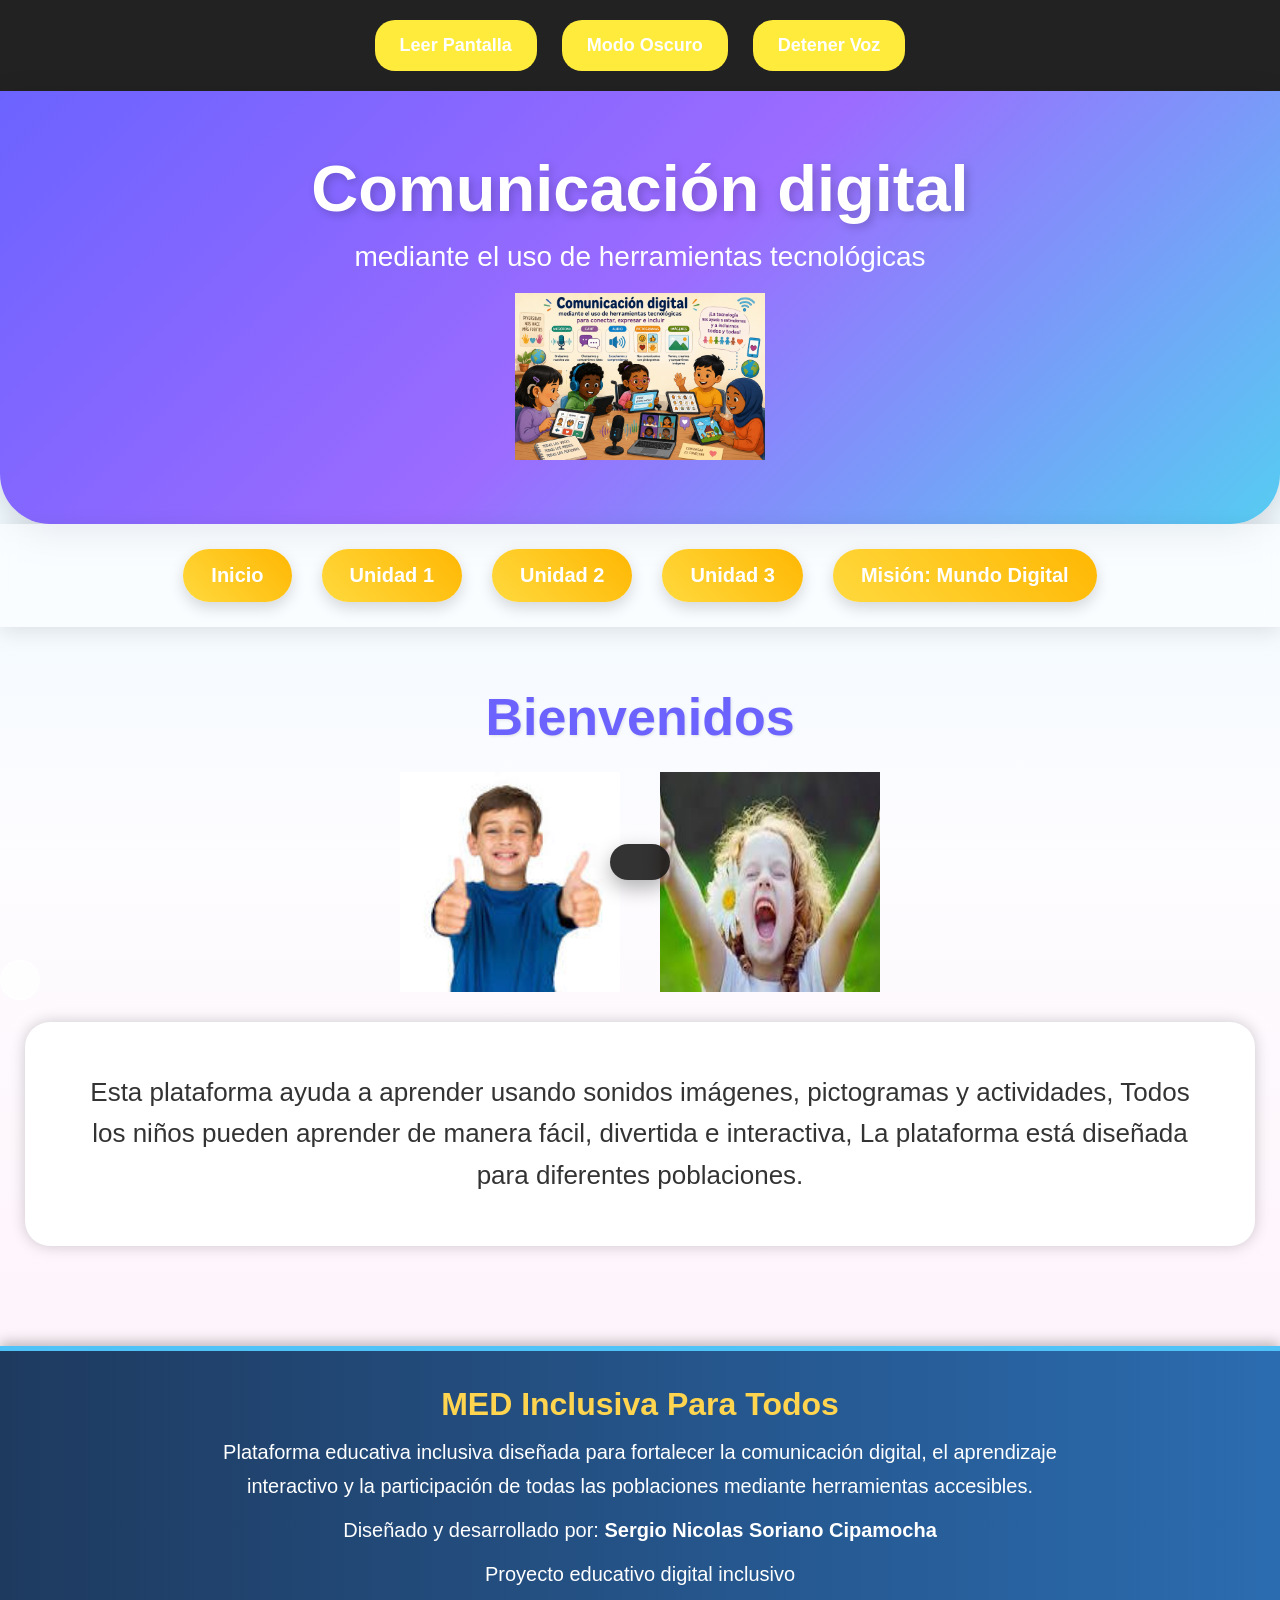
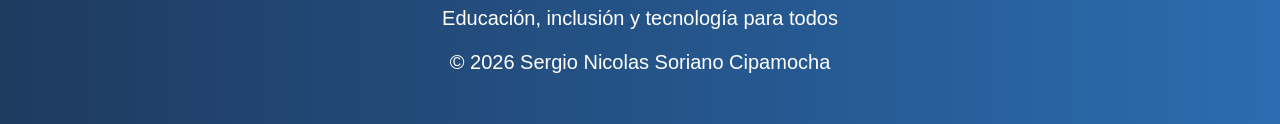
<file: index.html>
<!DOCTYPE html>
<html lang="es">

<head>

<meta charset="UTF-8">
<meta name="viewport" content="width=device-width, initial-scale=1.0">

<title>Uso Responsable de la Tecnologia </title>

<link rel="stylesheet" href="style.css">

</head>

<body>

<!-- SONIDO -->

<audio id="clickSound"
src="https://www.soundjay.com/buttons/sounds/button-3.mp3">
</audio>

<!-- SUBTITULOS -->

<div id="subtitulos"></div>

<!-- BARRA -->

<div class="barraAccesibilidad">

<button onclick="leerTodo()">
Leer Pantalla
</button>

<button onclick="modoOscuro()">
Modo Oscuro
</button>

<button onclick="detenerVoz()">
Detener Voz
</button>

</div>

<!-- BURBUJAS -->

<div class="burbujas">
<span></span>
<span></span>
<span></span>
<span></span>
<span></span>
<span></span>
</div>

<!-- HEADER -->

<header>

<h1 onmouseover="hablar('Bienvenido a la plataforma educativa ')">

Comunicación digital  

</h1>

<p class="subtitulo"
onmouseover="hablar(this.innerText)">

mediante el uso de herramientas tecnológicas

</p>

<img src="imagenes/inclusion.png"
class="personajeGrande"
onmouseover="vozNina('Hola bienvenido amigo')"
>

</header>

<!-- MENU -->

<nav>

<button onclick="mostrar('inicio')">Inicio</button>

<button onclick="mostrar('unidad1')">Unidad 1</button>

<button onclick="mostrar('unidad2')">Unidad 2</button>

<button onclick="mostrar('unidad3')">Unidad 3</button>
<button onclick="mostrar('evaluacion')"> Misión: Mundo Digital</button>


</nav>

<!-- INICIO -->

<section id="inicio" class="seccion activa">

<h2 onmouseover="hablar('Pantalla principal')">

Bienvenidos

</h2>

<div class="personajes">

<img src="imagenes/descarga.jpg"
onmouseover="vozNina('Niño feliz')"
>

<img
src="imagenes/descarga niña.jpg"
onmouseover="vozNino('Niña feliz')"
>

</div>

<div class="textoGrande">

<p onmouseover="hablar(this.innerText)">

Esta plataforma ayuda a aprender usando sonidos
imágenes, pictogramas y actividades, Todos los niños pueden aprender de manera fácil,
divertida e interactiva, La plataforma está diseñada para diferentes poblaciones.

</p>


</div>

</section>

<!-- UNIDAD 1 -->

<section id="unidad1" class="seccion">

<h2 onmouseover="hablar('Herramientas digitales')">

Herramientas Digitales

</h2>

<div class="explicacion">

<p onmouseover="hablar(this.innerText)">

Las herramientas digitales ayudan a las personas
a comunicarse usando tecnología Mediante las diferentes herramientas que tenemos a nuestra disposicion,
Podemos escribir mensajes, enviar imágenes y grabar voz y buscar informacion .

</p>


<div class="tarjetas">

<!-- MICROFONO -->

<div class="tarjeta"

onmouseover="hablar('El micrófono sirve para grabar sonidos y voces. Ayuda a hablar en clases virtuales y llamadas. También ayuda a niños que prefieren hablar en vez de escribir.')">
<h3>MICRÓFONO</h3>
<img src="imagenes/microfono.jpg">



<p>

El micrófono sirve para grabar sonidos y voces.

</p>

<p>

Ayuda a hablar en clases virtuales y llamadas.

</p>

<p>

También ayuda a niños que prefieren hablar en vez de escribir.

</p>

</div>

<!-- CHAT -->

<div class="tarjeta"

onmouseover="hablar('El chat permite escribir mensajes usando internet, Ayuda a hablar con profesores y compañeros, También sirve para compartir ideas y aprender.')">
<h3>CHAT</h3>
<img src="imagenes/download-removebg-preview.png">



<p>

El chat permite escribir mensajes usando internet.

</p>

<p>

Ayuda a hablar con profesores y compañeros.

</p>

<p>

También sirve para compartir ideas y aprender.

</p>

</div>

<!-- IMAGEN -->

<div class="tarjeta"

onmouseover="hablar('Las imágenes ayudan a comunicar emociones e ideas, Muchas personas aprenden mejor viendo dibujos y colores, Las imágenes hacen el aprendizaje más divertido..')">

<h3>IMAGEN</h3>
<img src="imagenes/imagenes.jpg">


<p>

Las imágenes ayudan a comunicar emociones e ideas.

</p>

<p>

Muchas personas aprenden mejor viendo dibujos y colores.

</p>

<p>

Las imágenes hacen el aprendizaje más divertido.

</p>

</div>

<!-- AUDIO -->

<div class="tarjeta"

onmouseover="hablar('El audio permite escuchar música, voces y sonidos, Ayuda a niños con discapacidad visual, XºTambién mejora la atención y la comprensión..')">

<h3>AUDIO</h3>
<img src="imagenes/audio.png">


<p>

El audio permite escuchar música, voces y sonidos.

</p>

<p>

Ayuda a niños con discapacidad visual.

</p>

<p>

También mejora la atención y la comprensión.

</p>

</div>

<!-- PICTOGRAMAS -->

<div class="tarjeta"

onmouseover="hablar('Los pictogramas usan dibujos para comunicar ideas, Ayudan a expresar emociones y necesidades, Facilitan la comunicación para todos..')">
<h3>PICTOGRAMAS</h3>
<img src="imagenes/pictogramas.jpg">



<p>

Los pictogramas usan dibujos para comunicar ideas.

</p>

<p>

Ayudan a expresar emociones y necesidades.

</p>

<p>

Facilitan la comunicación para todos.

</p>

</div>

</div>
<div class="actividadCompleta"></div>

<div>

<h2 onmouseover="hablar('Actividad inclusiva')">
Actividad Inclusiva
</h2>

</div>

<div class="instrucciones bonita">

<h4 onmouseover="hablar('Instrucciones')">
 INSTRUCCIONES
</h4>

<ol class="listaBonita">

<li onmouseover="hablar(this.innerText)">
Escucha la pregunta.
</li>

<li onmouseover="hablar(this.innerText)">
Responde usando botones, pictogramas o escribiendo.
</li>

<li onmouseover="hablar(this.innerText)">
Todas las formas funcionan.
</li>

<li onmouseover="hablar(this.innerText)">
Escucha la respuesta y aprende.
</li>

</ol>

</div>

<!-- PREGUNTA 1 -->

<div class="situacion bonita">

<h3> Pregunta 1</h3>

<p>
¿Qué herramienta sirve para grabar la voz?
</p>

<div class="botonesActividad">

<button onclick="validarP1('microfono')">
 Micrófono
</button>

<button onclick="validarP1('imagen')">
 Imagen
</button>

<button onclick="validarP1('chat')">
 Chat
</button>

</div>

<div class="pictogramasMini">

<button onclick="validarP1('microfono')">
<img src="imagenes/micro.jpg">
<p>Micrófono</p>
</button>

<button onclick="validarP1('imagen')">
<img src="imagenes/image.png">
<p>Imagen</p>
</button>

<button onclick="validarP1('chat')">
<img src="imagenes/chat.jpg">
<p>Chat</p>
</button>

</div>

<div class="chatBox">

<input type="text" id="p1"
placeholder="Escribe tu respuesta">

<button onclick="textoP1()">
Enviar
</button>

</div>

<div id="rp1"></div>

</div>

<!-- PREGUNTA 2 -->

<div class="situacion bonita">

<h3>Pregunta 2</h3>

<p>
¿Qué herramienta sirve para escribir mensajes?
</p>

<div class="botonesActividad">

<button onclick="validarP2('audio')">
 Audio
</button>

<button onclick="validarP2('chat')">
 Chat
</button>

<button onclick="validarP2('microfono')">
 Micrófono
</button>

</div>

<div class="pictogramasMini">

<button onclick="validarP2('audio')">
<img src="imagenes/audio niño.jpg">
<p>Audio</p>
</button>

<button onclick="validarP2('chat')">
<img src="imagenes/chat.jpg">
<p>Chat</p>
</button>

<button onclick="validarP2('microfono')">
<img src="imagenes/micro.jpg">
<p>Micrófono</p>
</button>

</div>

<div class="chatBox">

<input type="text" id="p2"
placeholder="Escribe tu respuesta">

<button onclick="textoP2()">
Enviar
</button>

</div>

<div id="rp2"></div>

</div>

<!-- PREGUNTA 3 -->

<div class="situacion bonita">

<h3> Pregunta 3</h3>

<p>
¿Qué ayuda a comunicar ideas usando dibujos?
</p>

<div class="botonesActividad">

<button onclick="validarP3('pictogramas')">
 Pictogramas
</button>

<button onclick="validarP3('chat')">
Chat
</button>

<button onclick="validarP3('audio')">
 Audio
</button>

</div>

<div class="pictogramasMini">

<button onclick="validarP3('pictogramas')">
<img src="imagenes/picto.jpg">
<p>Pictogramas</p>
</button>

<button onclick="validarP3('chat')">
<img src="imagenes/chat.jpg">
<p>Chat</p>
</button>

<button onclick="validarP3('audio')">
<img src="imagenes/audio niño.jpg">
<p>Audio</p>
</button>

</div>

<div class="chatBox">

<input type="text" id="p3"
placeholder="Escribe tu respuesta">

<button onclick="textoP3()">
Enviar
</button>

</div>

<div id="rp3"></div>

</div>

<!-- PREGUNTA 4 -->

<div class="situacion bonita">

<h3> Pregunta 4</h3>

<p>
¿Qué herramienta ayuda a escuchar sonidos?
</p>

<div class="botonesActividad">

<button onclick="validarP4('imagen')">
 Imagen
</button>

<button onclick="validarP4('audio')">
 Audio
</button>

<button onclick="validarP4('chat')">
 Chat
</button>

</div>

<div class="pictogramasMini">

<button onclick="validarP4('imagen')">
<img src="imagenes/image.png">
<p>Imagen</p>
</button>

<button onclick="validarP4('audio')">
<img src="imagenes/audio niño.jpg">
<p>Audio</p>
</button>

<button onclick="validarP4('chat')">
<img src="imagenes/chat.jpg">
<p>Chat</p>
</button>

</div>

<div class="chatBox">

<input type="text" id="p4"
placeholder="Escribe tu respuesta">

<button onclick="textoP4()">
Enviar
</button>

</div>

<div id="rp4"></div>

</div>


</section>

<!-- UNIDAD 2 -->
<section id="unidad2" class="seccion">

<!--  EXPLICACIÓN  -->
<div class="card bonita">

<h3> ¿Qué es la comunicación digital?</h3>

<p onmouseover="hablar(this.innerText)">
La comunicación digital es la forma en que nos expresamos usando tecnología como celulares, computadores o tabletas.

Podemos comunicarnos con texto, imágenes, audios  o pictogramas.

Es importante crear mensajes claros, respetuosos y con sentido para que otras personas nos entiendan.
</p>

</div>

<!--  INSTRUCCIONES  -->
<div class="card instrucciones">

<h4> INSTRUCCIONES</h4>

<ol class="listaBonita">

<li onmouseover="hablar(this.innerText)">
Lee la explicación del tema.
</li>

<li onmouseover="hablar(this.innerText)">
Construye tu mensaje con texto, botones o pictogramas.
</li>

<li onmouseover="hablar(this.innerText)">
Tu mensaje debe tener sentido completo.
</li>

<li onmouseover="hablar(this.innerText)">
Presiona enviar para ver si es correcto.
</li>

</ol>

</div>

<!-- SITUACIÓN 1 -->
<div class="card bonita situacion" id="caja1">

<h3>Situación 1</h3>

<p>
Andrés quiere mandarle un saludo a su amigo y saber si ya comió.
¿Puedes ayudarle a escribir el mensaje?
</p>

<input type="text" id="mensaje2_1" placeholder="Escribe tu mensaje">

<button onclick="enviarMensaje2_1()">Enviar</button>

<div id="res2_1" class="resultado"></div>

<h4>🎮 Botones</h4>

<button onclick="agregarTexto2_1('hola ')">Hola</button>
<button onclick="agregarTexto2_1('amigo ')">Amigo</button>
<button onclick="agregarTexto2_1('ya comiste ')">Ya comiste</button>

<h4> Pictogramas</h4>

<img src="imagenes/hola.jpg"
onclick="agregarTexto2_1('hola ')" width="100">

<img src="imagenes/amigos.png"
onclick="agregarTexto2_1('amigo ')" width="100">

<img src="imagenes/comer.jpg"
onclick="agregarTexto2_1('ya comiste ')" width="100">

</div>


<!-- SITUACIÓN 2 -->
<div class="card bonita situacion" id="caja2">

<h3>Situación 2</h3>

<p>
Debes invitar a tu grupo a participar en una actividad.
¿Cómo lo harías?
</p>

<input type="text" id="mensaje2_2" placeholder="Escribe tu mensaje">

<button onclick="enviarMensaje2_2()">Enviar</button>

<div id="res2_2" class="resultado"></div>

<h4>🎮 Botones</h4>

<button onclick="agregarTexto2_2('los invito ')">Los invito</button>

<button onclick="agregarTexto2_2('a participar ')">
A participar
</button>

<button onclick="agregarTexto2_2('en la actividad ')">
En la actividad
</button>

<h4> Pictogramas</h4>

<img src="imagenes/invito.png"
onclick="agregarTexto2_2('los invito ')" width="100">

<img src="imagenes/participar.png"
onclick="agregarTexto2_2('a participar ')" width="100">

<img src="imagenes/actividad.jpg"
onclick="agregarTexto2_2('en la actividad ')" width="100">

</div>


<!-- SITUACIÓN 3 -->
<div class="card bonita situacion" id="caja3">

<h3>Situación 3</h3>

<p>
Tu compañero está triste porque no entiende una actividad en línea.
¿Cómo le escribirías un mensaje amable?
</p>

<input type="text"
id="mensaje2_3"
placeholder="Escribe tu mensaje">

<button onclick="enviarMensaje2_3()">
Enviar
</button>

<div id="res2_3" class="resultado"></div>

<h4> Botones</h4>

<button onclick="agregarTexto2_3('hola ')">
Hola
</button>

<button onclick="agregarTexto2_3('yo te ayudo ')">
Yo te ayudo
</button>

<button onclick="agregarTexto2_3('podemos aprender juntos ')">
Aprender juntos
</button>

<button onclick="agregarTexto2_3('animo ')">
Ánimo
</button>

<h4>Pictogramas</h4>

<img src="imagenes/hola.jpg"
onclick="agregarTexto2_3('hola ')" width="100">

<img src="imagenes/ayuda.jpg"
onclick="agregarTexto2_3('yo te ayudo ')" width="100">

<img src="imagenes/amigos.png"
onclick="agregarTexto2_3('podemos aprender juntos ')" width="100">

<img src="imagenes/animo.png"
onclick="agregarTexto2_3('animo ')" width="100">

</div>

</section>


<!-- UNIDAD 3 -->

<section id="unidad3" class="seccion">

<div class="explicacion bonita">

<h3>¿Qué es la comunicación segura?</h3>

<p onmouseover="hablar(this.innerText)">

La comunicación segura significa usar la tecnología con cuidado, respeto y responsabilidad.

Cuando usamos internet, chats o redes digitales podemos aprender, jugar y hablar con otras personas.

Sin embargo, también debemos proteger nuestra información y pensar antes de compartir mensajes, imágenes o datos personales.

</p>

<p onmouseover="hablar(this.innerText)">

Cada persona se comunica de manera diferente.

Algunas personas usan palabras, otras pictogramas, imágenes o audios.

Por eso debemos crear espacios digitales donde todos puedan participar y sentirse seguros.

</p>

</div>

<!-- TARJETAS -->

<div class="tarjetas">

<div class="tarjeta seguridad"
onmouseover="hablar('Hablar con respeto ayuda a convivir mejor y a tener una buena comunicación con otras personas, Usar palabras amables permite expresar ideas y emociones sin lastimar a los demás, favoreciendo la amistad, el respeto y la convivencia en todos los espacios.')">

<img src="imagenes/respetoo.png">

<h3>RESPETO</h3>

<p>

Hablar con respeto ayuda a convivir mejor y a tener una buena comunicación con otras personas. 
Usar palabras amables permite expresar ideas y emociones sin lastimar a los demás, 
favoreciendo la amistad, el respeto y la convivencia en todos los espacios.

</p>

</div>

<div class="tarjeta seguridad"
onmouseover="hablar('Escuchar y comprender ayudó a entender mejor a las demás personas y fortaleció la comunicación, Prestar atención y respetar las opiniones de otros evitó conflictos y favoreció una convivencia positiva.')">

<img src="imagenes/escuchar.jpg">

<h3>ESCUCHAR</h3>

<p>

Escuchar y comprender ayudó a entender mejor a las demás personas y fortaleció la comunicación.
Prestar atención y respetar las opiniones de otros evitó conflictos y favoreció una convivencia positiva.

</p>

</div>

<div class="tarjeta seguridad"
onmouseover="hablar('Cuidar la privacidad es importante.')">

<img src="imagenes/privacidad.png">

<h3>PRIVACIDAD</h3>

<p>

No compartir datos personales ayudó a proteger la privacidad y la seguridad en internet.
Cuidar información como nombres, contraseñas o direcciones evitó riesgos y permitió una comunicación digital más segura.


</p>

</div>

<div class="tarjeta seguridad"
onmouseover="hablar('Pedir ayuda es una decisión inteligente.')">

<img src="imagenes/ayuda.jpg">

<h3>AYUDA</h3>

<p>

Pedir ayuda ayudó a proteger y orientar en situaciones difíciles o desconocidas.
Buscar apoyo y orientación permitió tomar mejores decisiones y fortaleció la seguridad y la comunicación.


</p>

</div>

</div>

<!-- CONSEJOS -->

<div class="instrucciones bonita">

<h4
onmouseover="hablar('Consejos para comunicarse de forma segura')">

 Consejos para comunicarse de forma segura

</h4>

<ol class="listaBonita">

<li onmouseover="hablar(this.innerText)">
Habla con respeto y escucha a los demás.
</li>

<li onmouseover="hablar(this.innerText)">
No compartas información personal.
</li>

<li onmouseover="hablar(this.innerText)">
Pregunta a un adulto si algo te preocupa.
</li>

<li onmouseover="hablar(this.innerText)">
Piensa antes de enviar mensajes o imágenes.
</li>

<li onmouseover="hablar(this.innerText)">
Respeta las diferentes formas de comunicación.
</li>

</ol>

</div>

<!-- ACTIVIDAD -->

<div class="actividadCompleta bonita">

<h2
onmouseover="hablar('Actividad inclusiva de comunicación segura')">

 Actividad Inclusiva

</h2>

<!-- INSTRUCCIONES -->

<div class="situacion bonita">

<h3 onmouseover="hablar('Instrucciones')">

 Instrucciones

</h3>

<ol class="listaBonita">

<li onmouseover="hablar(this.innerText)">
Primero escucha o lee la situación.
</li>

<li onmouseover="hablar(this.innerText)">
Segundo responde como prefieras.
</li>

<li onmouseover="hablar(this.innerText)">
Puedes usar botones, pictogramas o escribir.
</li>

<li onmouseover="hablar(this.innerText)">
Todas las respuestas funcionan.
</li>

</ol>

</div>

<!-- SITUACION 1 -->

<div class="situacion bonita">

<h3 onmouseover="hablar(this.innerText)">
 Situación 1
</h3>

<p onmouseover="hablar(this.innerText)">

Un desconocido pide tu contraseña.

¿Qué debes hacer?

</p>

<!-- BOTONES -->

<div class="botonesActividad">

<button onclick="validarS1('nocompartir')">
No compartir
</button>

<button onclick="validarS1('compartir')">
 Compartir
</button>

</div>

<!-- PICTOGRAMAS -->

<div class="pictogramasMini">

<button onclick="validarS1('nocompartir')">
<img src="imagenes/no compartir.png" width="100">
</button>

<button onclick="validarS1('compartir')">
<img src="imagenes/compartir.png" width="100">
</button>

</div>

<!-- ESCRIBIR -->

<div class="chatBox">

<input
type="text"
id="s1"
placeholder="Escribe tu respuesta">

<button onclick="validarTexto1()">
Enviar
</button>

</div>

<div id="r1"></div>

</div>

<!-- SITUACION 2 -->

<div class="situacion bonita">

<h3 onmouseover="hablar(this.innerText)">
 Situación 2
</h3>

<p onmouseover="hablar(this.innerText)">

Un compañero recibe mensajes ofensivos.

¿Qué puedes hacer?

</p>

<div class="botonesActividad">

<button onclick="validarS2('ayudar')">
Ayuda 
</button>

<button onclick="validarS2('burlarse')">
 Burlarse
</button>

</div>

<div class="pictogramasMini">

<button onclick="validarS2('ayudar')">
    <img src="imagenes/ayuda.jpg" width="100">
</button>

<button onclick="validarS2('burlarse')">
<img src="imagenes/burlarse.png" width="100">
</button>

</div>

<div class="chatBox">

<input
type="text"
id="s2"
placeholder="Escribe tu respuesta">

<button onclick="validarTexto2()">
Enviar
</button>

</div>

<div id="r2"></div>

</div>

<!-- SITUACION 3 -->

<div class="situacion bonita">

<h3 onmouseover="hablar(this.innerText)">
 Situación 3
</h3>

<p onmouseover="hablar(this.innerText)">

Una página pide fotografías y dirección.

¿Qué haces?

</p>

<div class="botonesActividad">

<button onclick="validarS3('ayuda')">
 Pedir ayuda
</button>

<button onclick="validarS3('datos')">
 Enviar datos
</button>

</div>

<div class="pictogramasMini">

<button onclick="validarS3('ayuda')">
<img src="imagenes/pedir ayuda.png" width="100">
</button>

<button onclick="validarS3('datos')">
<img src="imagenes/enviar datos.jpg" width="100">
</button>

</div>

<div class="chatBox">

<input
type="text"
id="s3"
placeholder="Escribe tu respuesta">

<button onclick="validarTexto3()">
Enviar
</button>

</div>

<div id="r3"></div>

</div>

</div>
</section>
<!--  MISIÓN: MUNDO DIGITAL -->

<section id="evaluacion" class="seccion">

<h2 onmouseover="hablar('Bienvenido a la misión del mundo digital')">
 MISIÓN: MUNDO DIGITAL
</h2>

<div class="explicacion bonita">

<p>
Usa botones, pictogramas o escribe tus respuestas para avanzar.
Cada decisión cambia tu progreso.
</p>

</div>

<!-- PROGRESO -->
<div class="progresoBox">
<p>Progreso de la misión</p>

<div class="progreso">
<div id="barraProgreso"></div>
</div>

<p id="estadoMision">Misión 0 / 6 completadas</p>
</div>

<!-- 🎮 MISIÓN 1 -->
<div class="situacion bonita" id="m1">
<button class="resetBtn" onclick="reiniciarMision(1)"> Reiniciar misión</button>
<div class="reiniciobox">
    <button onclick="reiniciarMision(1)">
    <img src="imagenes/reinicio.jpg" width="50">
</button>
</div>
<h3> MISIÓN 1: Comunicación</h3>
<h1>¿Qué herramienta usas para comunicarte en línea?</h1>

<button onclick="mision(1,'microfono')"> Micrófono</button>
<button onclick="mision(1,'chat')"> Chat</button>
<button onclick="mision(1,'imagen')"> Imagen</button>

<!--  PICTOGRAMAS -->
<div class="pictogramaBox">
<button onclick="mision(1,'chat')">
    <img src="imagenes/chatpic.png" width="100">
</button>
<button onclick="mision(1,'microfono')">
    <img src="imagenes/micro.jpg" width="100">
</button>
<button onclick="mision(1,'imagen')">
    <img src="imagenes/image.png" width="100">
</button>
</div>

<div class="chatBox">
<input id="t1" placeholder="Escribe tu respuesta">
<button onclick="textoMision(1)">Enviar</button>
</div>

</div>

<!--  MISIÓN 2 -->
<div class="situacion bonita" id="m2">
<button class="resetBtn" onclick="reiniciarMision(1)"> Reiniciar misión
</button>
<div class="reiniciobox">
    <button onclick="reiniciarMision(1)">
    <img src="imagenes/reinicio.jpg" width="50">
</button>
</div>
<h3> MISIÓN 2: Seguridad</h3>
<h1>Un desconocido pide tu contraseña. ¿Qué haces?</h1>

<button onclick="mision(2,'no')"> No compartir</button>
<button onclick="mision(2,'si')"> Compartir</button>

<div class="pictogramaBox">

<button onclick="mision(2,'no')">
    <img src="imagenes/no.png" width="100">
</button>
<button onclick="mision(2,'si')">
    <img src="imagenes/si.png" width="120">
</button>
</div>

<div class="chatBox">
<input id="t2" placeholder="Escribe tu respuesta">
<button onclick="textoMision(2)">Enviar</button>
</div>

</div>

<!-- MISIÓN 3 -->
<div class="situacion bonita" id="m3">
<button class="resetBtn" onclick="reiniciarMision(1)">Reiniciar misión</button>
<div class="reiniciobox">
    <button onclick="reiniciarMision(1)">
    <img src="imagenes/reinicio.jpg" width="50">
</button>
</div>
<h3>MISIÓN 3: Inclusión</h3>
<h1>¿Qué ayuda a comunicar ideas con dibujos?</h1>

<button onclick="mision(3,'pictogramas')"> Pictogramas</button>
<button onclick="mision(3,'audio')"> Audio</button>

<div class="pictogramaBox">

<button onclick="mision(3,'pictogramas')">
    <img src="imagenes/picto.jpg" width="100">
</button>
</button>
<button onclick="mision(3,'audio')">
    <img src="imagenes/audio niño.jpg" width="100">
</button>   
</button>
</div>

<div class="chatBox">
<input id="t3" placeholder="Escribe tu respuesta">
<button onclick="textoMision(3)">Enviar</button>
</div>

</div>

<!-- 🎮 MISIÓN 4 -->
<div class="situacion bonita" id="m4">
<button class="resetBtn" onclick="reiniciarMision(1)"> Reiniciar misión</button>
<div class="reiniciobox">
    <button onclick="reiniciarMision(1)">
    <img src="imagenes/reinicio.jpg" width="50">
</button>
</div>
<h3> MISIÓN 4: Fake News</h3>
<h1>¿Qué haces si ves una noticia sospechosa?</h1>

<button onclick="mision(4,'verificar')"> Verificar</button>
<button onclick="mision(4,'compartir')"> Compartir</button>

<div class="pictogramaBox">

<button onclick="mision(4,'verificar')">
    <img src="imagenes/mirar.jpg" width="100">
</button>
<button onclick="mision(4,'compartir')">
    <img src="imagenes/compartir.png" width="100">
</button>
</div>

<div class="chatBox">
<input id="t4" placeholder="Escribe tu respuesta">
<button onclick="textoMision(4)">Enviar</button>
</div>

</div>

<!-- 🎮MISIÓN 5 -->
<div class="situacion bonita" id="m5">
<button class="resetBtn" onclick="reiniciarMision(1)"> Reiniciar misión</button>
<div class="reiniciobox">
    <button onclick="reiniciarMision(1)">
    <img src="imagenes/reinicio.jpg" width="50">
</button>
</div>
<h3> MISIÓN 5: Privacidad</h3>
<h1>¿Cómo proteges tu información en redes?</h1>

<button onclick="mision(5,'configurar_privacidad')">Privacidad</button>
<button onclick="mision(5,'publicar_todo')">🌍 Público</button>

<div class="pictogramaBox">

<button onclick="mision(5,'configurar_privacidad')">
<img src="imagenes/privacidad.png" width="100">
</button>
<button onclick="mision(5,'publicar_todo')">
<img src="imagenes/publicar.png" width="100">
</button>
</div>

<div class="chatBox">
<input id="t5" placeholder="Escribe tu respuesta">
<button onclick="textoMision(5)">Enviar</button>
</div>

</div>

<!-- 🎮 MISIÓN 6 -->
<div class="situacion bonita" id="m6">
<button class="resetBtn" onclick="reiniciarMision(1)"> Reiniciar misión</button>
<div class="reiniciobox">
    <button onclick="reiniciarMision(1)">
    <img src="imagenes/reinicio.jpg" width="50">
</button>
</div>
<h3> MISIÓN 6: Ética Digital</h3>
<h1>¿Cómo actúas con otros en internet?</h1>

<button onclick="mision(6,'respetar')"> Respetar</button>
<button onclick="mision(6,'burlarse')"> Burlarse</button>

<div class="pictogramaBox">

<button onclick="mision(6,'respetar')">
<img src="imagenes/respetoo.png" width="100">
</button>
<button onclick="mision(6,'burlarse')">
<img src="imagenes/burlarse.png" width="100">
</button>
</div>

<div class="chatBox">
<input id="t6" placeholder="Escribe tu respuesta">
<button onclick="textoMision(6)">Enviar</button>
</div>

</div>

<!-- FINAL -->
<div id="finalJuego" class="bonita"></div>

</section>
<footer class="footerBonito"
tabindex="0"
onmouseover="hablar('Gracias por visitar MED Inclusiva Para Todos. Plataforma educativa inclusiva creada por Sergio Nicolas Soriano Cipamocha para apoyar el aprendizaje y la comunicación digital accesible.')">

<div class="footerContenido">

<h3>
 MED Inclusiva Para Todos
</h3>

<p>
Plataforma educativa inclusiva diseñada para fortalecer
la comunicación digital, el aprendizaje interactivo y la participación
de todas las poblaciones mediante herramientas accesibles.
</p>

<p>
 Diseñado y desarrollado por:
<b>Sergio Nicolas Soriano Cipamocha</b>
</p>

<p>
 Proyecto educativo digital inclusivo
</p>

<p>
 Educación, inclusión y tecnología para todos
</p>

<p>
© 2026 Sergio Nicolas Soriano Cipamocha
</p>

</div>

</footer>

<script src="script.js"></script>

</body>

</html>
</file>
<file: style.css>
*{
margin:0;
padding:0;
box-sizing:border-box;
}

body{
font-family:Arial,sans-serif;
background:linear-gradient(to bottom,#dff6ff,#ffffff);
overflow-x:hidden;
color:#222;
}

/* BARRA */

.barraAccesibilidad{
display:flex;
justify-content:center;
gap:15px;
background:#222;
padding:15px;
flex-wrap:wrap;
}

.barraAccesibilidad button{
padding:15px 25px;
border:none;
border-radius:20px;
background:#ffeb3b;
font-size:18px;
cursor:pointer;
font-weight:bold;
}

/* HEADER */

header{
background:linear-gradient(45deg,#6a5acd,#8a2be2);
color:white;
text-align:center;
padding:50px;
}

header h1{
font-size:60px;
animation:flotar 3s infinite;
}

.subtitulo{
font-size:28px;
margin-top:20px;
}

.personajeGrande{
width:250px;
margin-top:20px;
animation:girar 5s infinite;
}

/* MENU */

nav{
display:flex;
justify-content:center;
gap:20px;
background:#483d8b;
padding:20px;
flex-wrap:wrap;
}

nav button{
padding:15px 25px;
border:none;
border-radius:20px;
background:#ffeb3b;
font-size:20px;
cursor:pointer;
font-weight:bold;
}

/* SECCIONES */

.seccion{
display:none;
padding:50px 20px;
text-align:center;
}

.activa{
display:block;
}

h2{
font-size:50px;
margin-bottom:30px;
color:#483d8b;
}

/* PERSONAJES */

.personajes{
display:flex;
justify-content:center;
gap:40px;
flex-wrap:wrap;
}

.personajes img{
width:220px;
transition:0.4s;
}

.personajes img:hover{
transform:scale(1.1);
}

/* TEXTOS */

.textoGrande,
.explicacion{
background:white;
padding:30px;
border-radius:25px;
box-shadow:0 0 15px rgba(0,0,0,0.2);
margin-top:30px;
}

.textoGrande p,
.explicacion p{
font-size:26px;
margin:20px;
line-height:1.6;
}

/* TARJETAS */

.tarjetas{
display:flex;
justify-content:center;
gap:30px;
flex-wrap:wrap;
margin-top:30px;
}

.tarjeta{
width:300px;
background:white;
padding:30px;
border-radius:25px;
box-shadow:0 0 15px rgba(0,0,0,0.2);
transition:0.4s;
cursor:pointer;
}

.tarjeta:hover{
transform:translateY(-10px);
}

.tarjeta img{
width:140px;
margin-bottom:20px;
}

.tarjeta h3{
font-size:30px;
margin-bottom:15px;
}

.tarjeta p{
font-size:22px;
}

/* ACTIVIDADES */

.actividad{
background:white;
padding:30px;
border-radius:25px;
margin-top:40px;
box-shadow:0 0 15px rgba(0,0,0,0.2);
}

.actividad p{
font-size:25px;
margin:20px;
}

.actividad button{
padding:15px 25px;
margin:10px;
border:none;
border-radius:20px;
background:#87ceeb;
font-size:20px;
cursor:pointer;
}

/* CHAT */

.chatBox{
margin-top:30px;
}

input{
width:350px;
padding:18px;
border-radius:20px;
border:2px solid gray;
font-size:22px;
}

.chatBox button{
padding:18px 25px;
border:none;
border-radius:20px;
background:#4caf50;
color:white;
font-size:22px;
cursor:pointer;
}

#mensajes{
margin:auto;
margin-top:30px;
width:70%;
min-height:150px;
background:white;
padding:20px;
border-radius:25px;
box-shadow:0 0 15px rgba(0,0,0,0.2);
}

/* PICTOGRAMAS */

.pictogramasMini{
margin-top:30px;
}

.pictogramasMini button{
padding:18px 25px;
margin:10px;
border:none;
border-radius:20px;
background:#ffeb3b;
font-size:22px;
cursor:pointer;
}

/* JUEGOS */

.juego{
background:white;
padding:30px;
border-radius:25px;
margin-top:40px;
}

.juego button{
padding:20px;
margin:15px;
border:none;
border-radius:20px;
font-size:28px;
cursor:pointer;
}

.rojo{
background:red;
color:white;
}

.azul{
background:blue;
color:white;
}

.verde{
background:green;
color:white;
}

/* PICTOGRAMAS */

.gridPictogramas{
display:grid;
grid-template-columns:repeat(auto-fit,minmax(220px,1fr));
gap:30px;
margin-top:40px;
}

.picto{
background:white;
padding:30px;
border-radius:25px;
box-shadow:0 0 15px rgba(0,0,0,0.2);
}

.picto img{
width:120px;
}

.picto p{
font-size:24px;
margin-top:15px;
}

/* SENSORIAL */

.relajante{
background:linear-gradient(45deg,#b2ebf2,#e1bee7);
animation:respirar 4s infinite;
}

/* SUBTITULOS */

#subtitulos{
position:fixed;
bottom:20px;
left:50%;
transform:translateX(-50%);
background:black;
color:white;
padding:15px 25px;
border-radius:20px;
font-size:24px;
z-index:9999;
}

/* FOOTER */

footer{
background:#6a5acd;
color:white;
text-align:center;
padding:30px;
font-size:30px;
margin-top:50px;
}

/* BURBUJAS */

.burbujas span{
position:absolute;
bottom:-100px;
width:40px;
height:40px;
background:rgba(255,255,255,0.5);
border-radius:50%;
animation:subir 10s infinite;
}

/* ANIMACIONES */

@keyframes subir{
0%{
transform:translateY(0);
opacity:0;
}
50%{
opacity:1;
}
100%{
transform:translateY(-1200px);
opacity:0;
}
}

@keyframes girar{
0%{transform:rotate(0);}
50%{transform:rotate(5deg);}
100%{transform:rotate(0);}
}

@keyframes flotar{
0%{transform:translateY(0);}
50%{transform:translateY(-10px);}
100%{transform:translateY(0);}
}

@keyframes respirar{
0%{transform:scale(1);}
50%{transform:scale(1.03);}
100%{transform:scale(1);}
}

.dark{
background:#121212;
color:white;
}
/* FUENTE */

@import url('https://fonts.googleapis.com/css2?family=Nunito:wght@400;700;900&display=swap');

*{
margin:0;
padding:0;
box-sizing:border-box;
}

body{
font-family:'Nunito',sans-serif;
background:linear-gradient(180deg,#dff6ff,#fdfcff,#ffeef8);
overflow-x:hidden;
color:#333;
}

/* HEADER */

header{
background:linear-gradient(135deg,#6c63ff,#9c6bff,#56ccf2);
padding:60px 20px;
text-align:center;
border-radius:0 0 50px 50px;
box-shadow:0 8px 30px rgba(0,0,0,.15);
}

header h1{
font-size:65px;
color:white;
font-weight:900;
text-shadow:3px 3px 10px rgba(0,0,0,.2);
animation:flotar 3s infinite;
}

.subtitulo{
font-size:28px;
color:white;
margin-top:15px;
}

/* MENU */

nav{
display:flex;
justify-content:center;
gap:20px;
padding:20px;
flex-wrap:wrap;
background:rgba(255,255,255,.5);
backdrop-filter:blur(10px);
position:sticky;
top:0;
z-index:999;
box-shadow:0 5px 20px rgba(0,0,0,.1);
}

nav button{
border:none;
padding:15px 28px;
border-radius:30px;
background:linear-gradient(45deg,#ffd93d,#ffb703);
font-size:20px;
font-weight:bold;
cursor:pointer;
transition:.4s;
box-shadow:0 6px 15px rgba(0,0,0,.15);
}

nav button:hover{
transform:translateY(-4px) scale(1.05);
background:linear-gradient(45deg,#ffcc00,#ff9800);
}

/* TITULOS */

h2{
font-size:52px;
color:#6c63ff;
margin-bottom:25px;
text-shadow:1px 1px 3px rgba(0,0,0,.1);
}

/* SECCIONES */

.seccion{
display:none;
padding:60px 25px;
text-align:center;
animation:fade .8s;
}

.activa{
display:block;
}

@keyframes fade{
from{
opacity:0;
transform:translateY(30px);
}
to{
opacity:1;
transform:translateY(0);
}
}

/* CAJAS */

.explicacion,
.situacion,
.instrucciones,
.actividadCompleta,
.retoDigital{
background:rgba(255,255,255,.85);
backdrop-filter:blur(10px);
padding:35px;
border-radius:35px;
margin:30px auto;
width:90%;
box-shadow:0 10px 30px rgba(0,0,0,.1);
border:3px solid rgba(255,255,255,.5);
}

.explicacion p,
.situacion p,
.instrucciones p,
.retoDigital p{
font-size:26px;
line-height:1.8;
}

/* TARJETAS */

.tarjetas{
display:flex;
justify-content:center;
gap:30px;
flex-wrap:wrap;
margin-top:40px;
}

.tarjeta{
width:320px;
background:white;
padding:30px;
border-radius:35px;
box-shadow:0 15px 30px rgba(0,0,0,.12);
transition:.5s;
cursor:pointer;
border:4px solid transparent;
}

.tarjeta:hover{
transform:translateY(-12px) rotate(1deg);
border-color:#6c63ff;
box-shadow:0 20px 40px rgba(108,99,255,.3);
}

.tarjeta img{
width:140px;
margin-bottom:20px;
transition:.4s;
}

.tarjeta:hover img{
transform:scale(1.1);
}

.tarjeta h3{
font-size:32px;
color:#6c63ff;
margin-bottom:15px;
}

.tarjeta p{
font-size:22px;
line-height:1.6;
}

/* CHAT */

.chatBox{
margin-top:40px;
display:flex;
justify-content:center;
gap:15px;
flex-wrap:wrap;
}

input{
width:420px;
padding:20px;
border-radius:30px;
border:none;
font-size:22px;
box-shadow:0 5px 15px rgba(0,0,0,.1);
outline:none;
transition:.4s;
}

input:focus{
transform:scale(1.02);
box-shadow:0 0 20px rgba(108,99,255,.4);
}

.chatBox button{
border:none;
padding:18px 30px;
border-radius:30px;
font-size:22px;
font-weight:bold;
cursor:pointer;
color:white;
background:linear-gradient(45deg,#4caf50,#66bb6a);
transition:.4s;
box-shadow:0 8px 20px rgba(76,175,80,.3);
}

.chatBox button:hover{
transform:scale(1.05);
}

/* MENSAJES */

#mensajes{
margin:auto;
margin-top:30px;
width:85%;
min-height:180px;
background:white;
border-radius:35px;
padding:25px;
box-shadow:0 10px 30px rgba(0,0,0,.12);
}

.mensajeBonito{
background:linear-gradient(45deg,#dff6ff,#e8f5e9);
padding:20px;
margin:15px;
border-radius:25px;
font-size:25px;
box-shadow:0 5px 15px rgba(0,0,0,.08);
animation:aparecer .6s;
}

@keyframes aparecer{
from{
opacity:0;
transform:scale(.8);
}
to{
opacity:1;
transform:scale(1);
}
}

/* PICTOGRAMAS */

.pictogramasMini{
margin-top:35px;
display:flex;
justify-content:center;
flex-wrap:wrap;
gap:15px;
}

.pictogramasMini button{
padding:18px 25px;
border:none;
border-radius:25px;
font-size:22px;
cursor:pointer;
font-weight:bold;
background:linear-gradient(45deg,#ffeb3b,#ffd54f);
transition:.4s;
box-shadow:0 6px 15px rgba(0,0,0,.12);
}

.pictogramasMini button:hover{
transform:translateY(-5px);
}

/* SUBTITULOS */

#subtitulos{
position:fixed;
bottom:20px;
left:50%;
transform:translateX(-50%);
background:rgba(0,0,0,.8);
backdrop-filter:blur(8px);
color:white;
padding:18px 30px;
border-radius:25px;
font-size:24px;
z-index:9999;
box-shadow:0 8px 20px rgba(0,0,0,.3);
}

/* RESPUESTAS */

#respuesta1,#respuesta2{
margin-top:25px;
padding:25px;
border-radius:25px;
font-size:25px;
font-weight:bold;
animation:aparecer .5s;
}

/* MODO OSCURO */

.dark{
background:#10131d;
color:white;
}

.dark .explicacion,
.dark .situacion,
.dark .actividadCompleta,
.dark .instrucciones{
background:#1f2535;
color:white;
}

/* ANIMACIONES */

@keyframes flotar{
0%{transform:translateY(0);}
50%{transform:translateY(-10px);}
100%{transform:translateY(0);}
}
/* ---------- UNIDAD 3 BONITA ---------- */

.bonita{
background:rgba(255,255,255,.95);
padding:40px;
border-radius:35px;
margin:35px auto;
width:92%;
box-shadow:0 12px 30px rgba(0,0,0,.12);
border:3px solid #eef2ff;
}

.bonita h3,
.bonita h4{
font-size:34px;
color:#6c63ff;
margin-bottom:20px;
text-align:center;
font-weight:800;
}

.bonita p{
font-size:24px;
line-height:1.9;
text-align:justify;
margin:15px 0;
color:#444;
}

/* LISTA */

.listaBonita{
margin-top:20px;
max-width:900px;
margin:auto;
padding:0;
list-style:none;
}

.listaBonita li{
display:flex;
align-items:flex-start;
gap:15px;
font-size:24px;
line-height:1.7;
background:#f7f9ff;
margin:15px 0;
padding:20px 25px;
border-radius:22px;
box-shadow:0 5px 12px rgba(0,0,0,.07);
border-left:8px solid #6c63ff;
}

.listaBonita li::before{
content:"✔";
font-size:28px;
color:#6c63ff;
font-weight:bold;
}

/* TARJETAS SEGURIDAD */

.seguridad{
min-height:360px;
display:flex;
flex-direction:column;
justify-content:flex-start;
}

.seguridad img{
width:120px;
height:120px;
object-fit:contain;
margin:auto;
margin-bottom:15px;
}

.seguridad h3{
font-size:30px;
margin-bottom:10px;
}

.seguridad p{
font-size:21px;
text-align:center;
}

/* ACTIVIDAD */

.botonesActividad{
display:flex;
justify-content:center;
gap:20px;
flex-wrap:wrap;
margin:25px 0;
}

.botonesActividad button{
padding:18px 30px;
border:none;
border-radius:25px;
font-size:22px;
font-weight:bold;
cursor:pointer;
transition:.4s;
box-shadow:0 8px 18px rgba(0,0,0,.12);
background:linear-gradient(45deg,#6c63ff,#8f7cff);
color:white;
}

.botonesActividad button:hover{
transform:translateY(-4px);
}

.preguntaActividad{
background:#f8fbff;
padding:25px;
border-radius:25px;
margin:25px auto;
box-shadow:0 5px 12px rgba(0,0,0,.08);
}

.preguntaActividad h3{
font-size:28px;
color:#444;
margin:0;
}

/* RESPUESTAS */

#respuesta1{
margin-top:25px;
padding:25px;
border-radius:25px;
font-size:24px;
font-weight:bold;
background:white;
box-shadow:0 8px 20px rgba(0,0,0,.1);
}
.progresoBox{

background:white;
padding:20px;
border-radius:25px;
box-shadow:0 4px 12px rgba(0,0,0,.15);
margin:25px auto;
width:85%;
text-align:center;

}

.progresoBox p{

font-size:24px;
font-weight:bold;
color:#483d8b;
margin-bottom:12px;

}

.progreso{

width:100%;
height:30px;
background:#e0e0e0;
border-radius:30px;
overflow:hidden;

}

.progreso div{

height:100%;
width:0%;
border-radius:30px;
background:linear-gradient(
90deg,
#4caf50,
#8bc34a
);
transition:.6s;

}
button{
all: unset;
display: inline-block;
padding: 10px 15px;
margin: 5px;
border-radius: 12px;
cursor: pointer;
font-size: 16px;
background: #4a90e2;
color: white;
text-align: center;
transition: 0.3s;
}

button:hover{
background: #2c6fb2;
transform: scale(1.05);
}

button:active{
transform: scale(0.98);
}
button:focus,
img:focus,
input:focus{

outline:4px solid #ff9800;
border-radius:12px;
box-shadow:0 0 12px #ff9800;

}
/* TABLET */

@media(max-width:900px){

.tarjetas,
.botonesActividad,
.pictogramasMini{

display:flex;
flex-wrap:wrap;
justify-content:center;
gap:15px;

}

.tarjeta,
.card{

width:90%;
margin:auto;

}

}

/* CELULAR */

@media(max-width:600px){

h1{
font-size:30px;
}

h2{
font-size:25px;
}

p{
font-size:18px;
}

button{
width:90%;
font-size:18px;
padding:12px;
margin:8px auto;
display:block;
}

img{
max-width:100%;
height:auto;
}

input{
width:90%;
font-size:18px;
}

.personajeGrande{
width:180px;
}

}
.footerBonito{

background:linear-gradient(90deg,#1e3a5f,#2b6cb0);
color:white;
padding:35px;
margin-top:40px;
text-align:center;
border-top:5px solid #4fc3f7;
font-size:20px;
box-shadow:0 -4px 12px rgba(0,0,0,.25);

}

.footerContenido{

max-width:900px;
margin:auto;

}

.footerBonito h3{

font-size:32px;
margin-bottom:12px;
color:#ffd54f;

}

.footerBonito p{

margin:10px 0;
line-height:1.7;

}

.footerBonito:focus{

outline:4px solid #ffd54f;
border-radius:12px;

}
</file>
